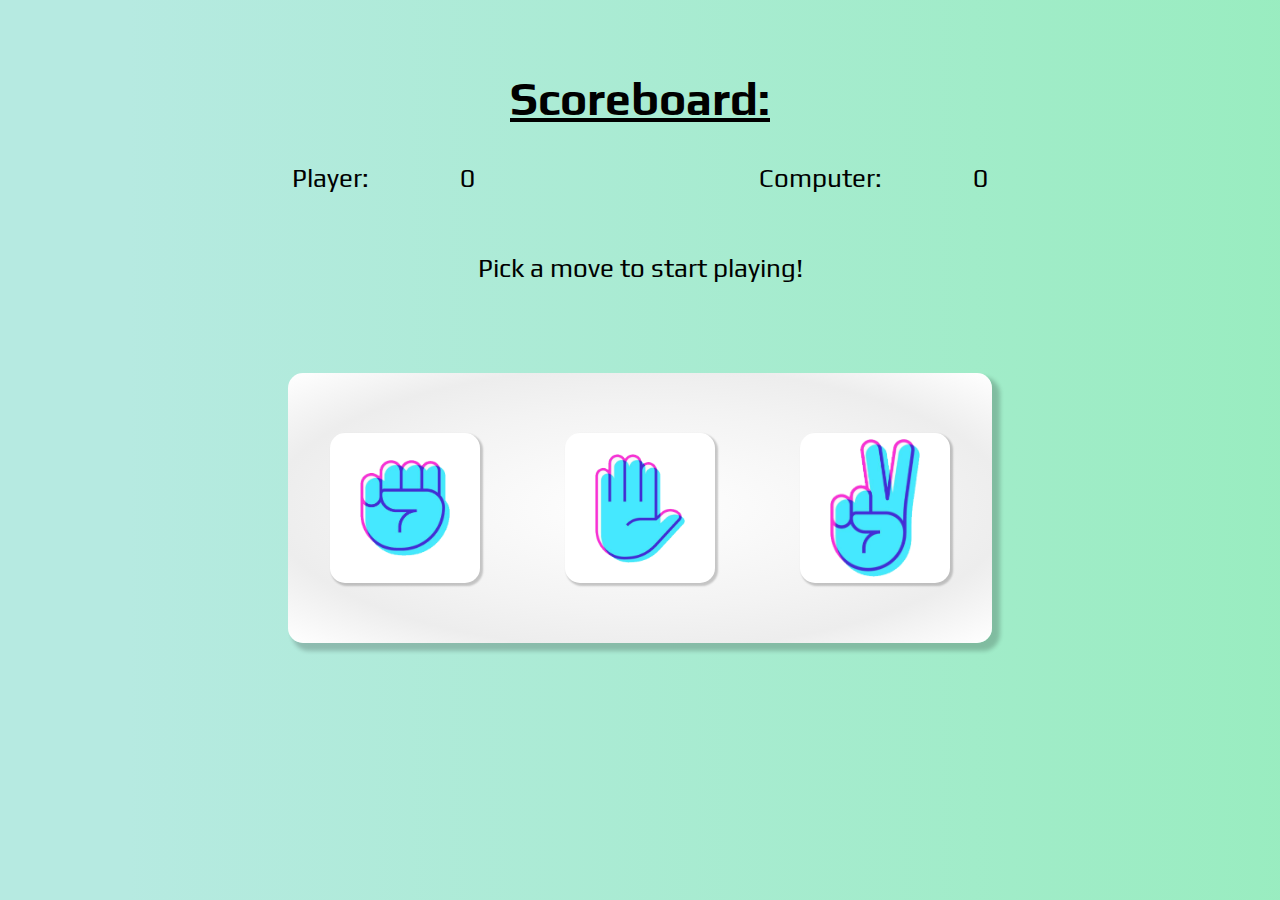
<file: UI/index.html>
<!DOCTYPE html>
<html>
    <head>
        <meta charset="UTF-8">
        <meta name="viewport" content="width=device-width, initial-scale=1.0">
        <title>Rock Paper Scissors</title>
        <link rel="stylesheet" type="text/css" href="style.css">
        <link href="https://fonts.googleapis.com/css2?family=Lobster&family=Play:wght@400;700&display=swap" rel="stylesheet">
    </head>
    <body>
        <div id="scoreboard">
            <h2>Scoreboard:</h2>
            <div id="badge-container">
                <div id="player-label" class="badge">Player:</div>
                    <span id="player-score">0</span>
                <div id="computer-label" class="badge">Computer:</div>
                    <span id="computer-score">0</span> 
            </div>
        </div>

        <div id="result">
            <p>Pick a move to start playing!</p>
        </div>

        <div id="container">
            <div id="box">
                <div id="player-buttons">
                    <div id="r" class="btn">
                        <img src="../Icons/Rock.png" class="icons"/>
                    </div>
                    <div id="p" class="btn">
                        <img src="../Icons/Paper.png" class="icons"/>
                    </div>
                    <div id="s" class="btn">
                        <img src="../Icons/Scissors.png" class="icons"/>
                    </div>
                </div>
            </div>
        </div>

        <script type="text/javascript" src="code.js"></script>
    </body>
</html>
</file>
<file: UI/style.css>
body {
    background: -webkit-linear-gradient(360deg, #b6eae1 10%, #47F462 360%);
    font-family: "Play", sans-serif;
}

#scoreboard {
    text-align: center;
    min-height: 10vh;
    margin-top: 8vh;
}

h2 {
    font-size: 46px;
    text-decoration: underline;
}

.badge {
    font-size: 26px;
}

#badge-container {
    display: flex;
    justify-content: space-evenly;
    min-height: 5vh;
}

span {
    font-size: 26px;
    margin-left: -15vw;
}

p {
    text-align: center;
    font-size: 26px;
    margin-top: 5vh;
    margin-bottom: -5vh;
}

#container {
    display: flex;
    justify-content: center;
    align-items: center;
    min-height: 60vh;
}

#box {
    background: -webkit-radial-gradient(center, ellipse cover, #ffffff 0%,#f3f3f3 53%,#ededed 74%,#ffffff 100%);
    border-radius: 15px;
    height: 30vh;
    width: 55vw;
    box-shadow: 6px 6px 4px 2px rgba(0, 0, 0, 0.2);
}

#player-buttons {
    display: flex;
    flex-direction: row;
    align-items: center;
    justify-content: space-around;
    height: 100%;
}

.btn {
    display: flex;
    background-color: white;
    border-radius: 15px;
    box-sizing: border-box;
    box-shadow: 2px 2px 2px 1px rgba(0, 0, 0, 0.2);
    width: 150px;
    height: 150px;
    align-content: center;
    justify-content: center;
    transition: all .06s;
}

.icons {
    padding: 5px;
    width: 90px;
    height: auto;
    align-self: center;
}

.playing {
    transform: scale(1.1);
    border: 4px solid #45e8ff;
    box-shadow: 0 0 10px #45e8ff;
}

button {
    font-size: 1.8rem;
    border-radius: 5px;
    background: -webkit-linear-gradient(360deg, #b6eae1 10%, #47F462 360%);
    box-shadow: 2px 2px 2px 1px rgba(0, 0, 0, 0.2);
    height: 10vh;
    width: 20vw;
}
</file>
